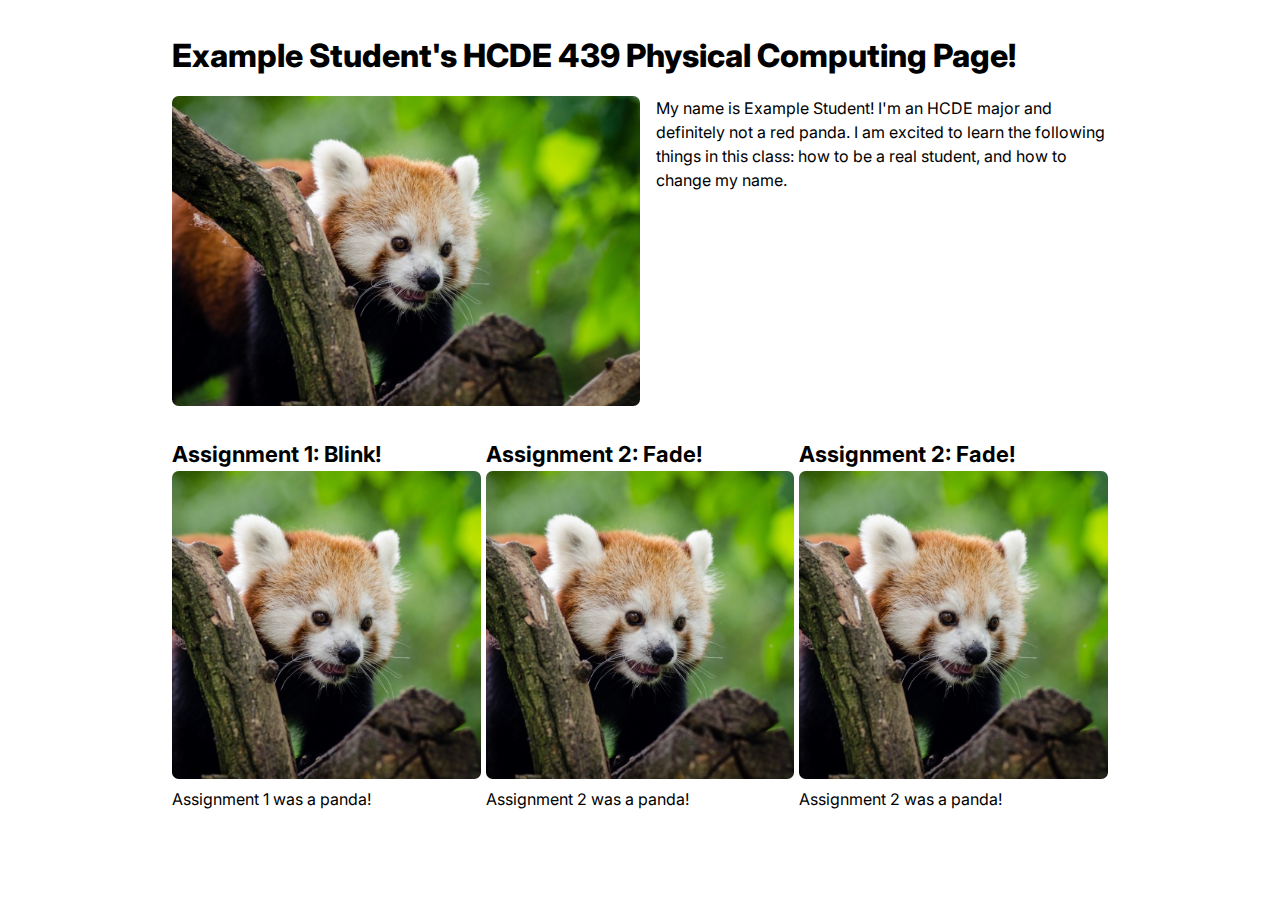
<file: index.html>
<!DOCTYPE html>
<html>
  <head>
    <meta charset="utf-8" />
    <meta name="viewport" content="width=device-width, maximum-scale=1.0" />

    <title>Example Student's HCDE 439 Physical Computing Page!</title>

    <link href="style.css" rel="stylesheet" />
  </head>
  <body>
    <h1>Example Student's HCDE 439 Physical Computing Page!</h1>

    <div class="header">
      <img src="red-panda.jpg" />
      <p>
        My name is Example Student! I'm an HCDE major and definitely not a red
        panda. I am excited to learn the following things in this class: how to
        be a real student, and how to change my name.
      </p>
    </div>

    <div class="grid">
      <div class="assignment">
        <a href="a1.html">
          <h2>Assignment 1: Blink!</h2>
          <img src="red-panda.jpg" />
        </a>
        <p>Assignment 1 was a panda!</p>
      </div>

      <div class="assignment">
        <a href="a2.html">
          <h2>Assignment 2: Fade!</h2>
          <img src="red-panda.jpg" />
        </a>
        <p>Assignment 2 was a panda!</p>
      </div>

      <div class="assignment">
        <a href="a2.html">
          <h2>Assignment 2: Fade!</h2>
          <img src="red-panda.jpg" />
        </a>
        <p>Assignment 2 was a panda!</p>
      </div>
    </div>
  </body>
</html>
</file>
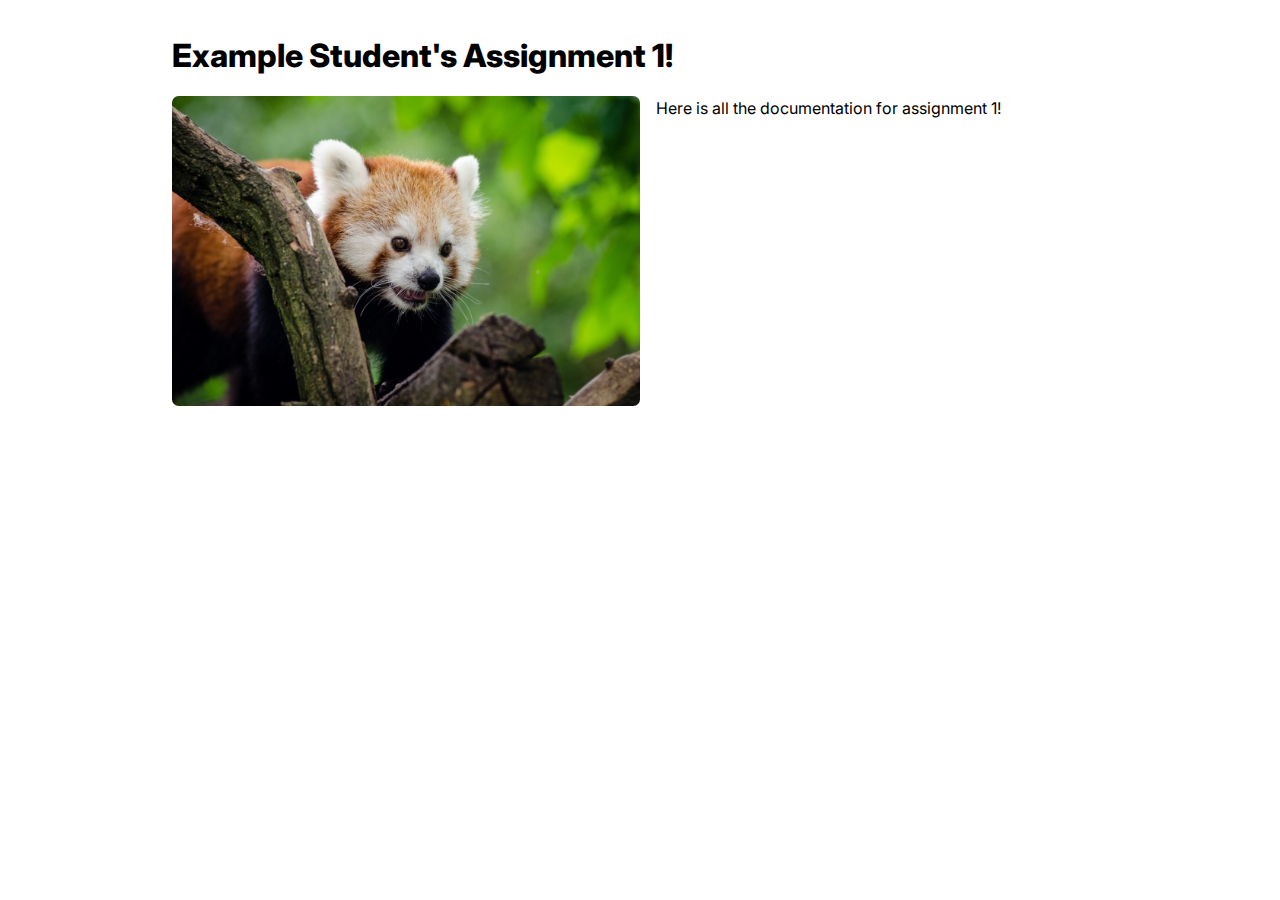
<file: a1.html>
<!DOCTYPE html>
<html>
  <head>
    <meta charset="utf-8" />
    <meta name="viewport" content="width=device-width, maximum-scale=1.0" />

    <title>Example Student's HCDE 439 Physical Computing Page!</title>

    <link href="style.css" rel="stylesheet" type="text/css" />
  </head>
  <body>
    <h1>Example Student's Assignment 1!</h1>
    <div class="header">
      <img src="red-panda.jpg" />
      <p>Here is all the documentation for assignment 1!</p>
    </div>
  </body>
</html>
</file>
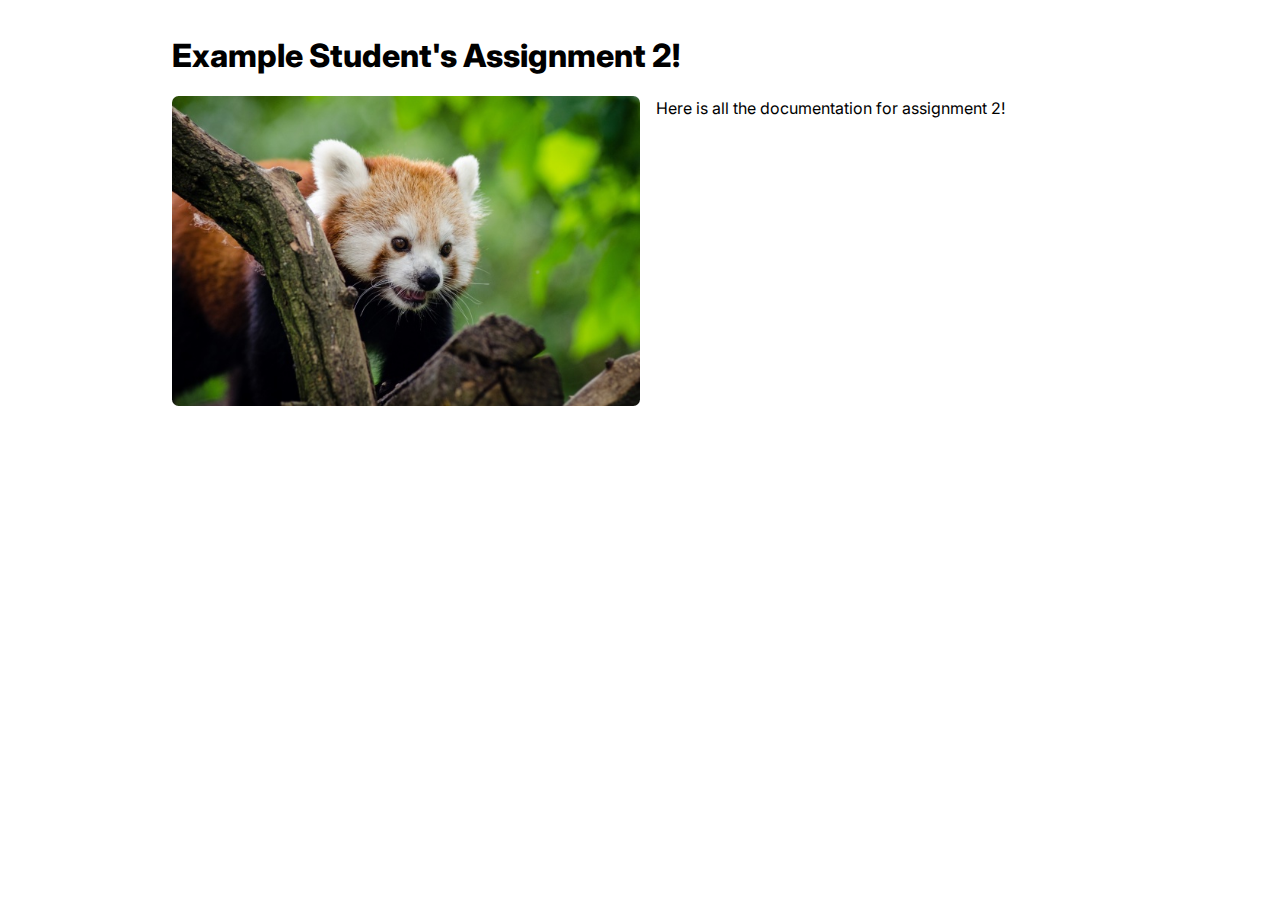
<file: a2.html>
<!DOCTYPE html>
<html>
  <head>
    <meta charset="utf-8" />
    <meta name="viewport" content="width=device-width, maximum-scale=1.0" />

    <title>Example Student's HCDE 439 Physical Computing Page!</title>

    <link href="style.css" rel="stylesheet" type="text/css" />
  </head>
  <body>
    <h1>Example Student's Assignment 2!</h1>
    <div class="header">
      <img src="red-panda.jpg" />
      <p>Here is all the documentation for assignment 2!</p>
    </div>
  </body>
</html>
</file>
<file: style.css>
@import url("https://fonts.googleapis.com/css2?family=Inter:wght@100;200;300;400;500;600;700;800;900&display=swap");

*,
*::before,
*::after {
  box-sizing: border-box;
}

* {
  margin: 0;
}

img,
picture,
video,
canvas,
svg {
  display: block;
  max-width: 100%;
}

body {
  font-family: "Inter", sans-serif;
  line-height: 1.5;
  -webkit-font-smoothing: antialiased;
  max-width: 1000px;
  padding: 2em;
  margin: auto;
}

h1 {
  font-weight: 800;
}

.title {
  align-items: flex-start;
}

h2 {
  font-weight: 700;
  font-size: 16.5pt;
}

h3 {
  font-weight: 600;
  font-size: 14.5pt;
  margin-bottom: 2pt;
}

h4 {
  font-weight: 550;
  font-size: 14.5pt;
  text-align: center;
}

figure img {
  width: auto;
  /* aspect-ratio: 1; */
  object-fit: cover;
  /* float: right; */
  border-radius: 8pt;
}

figcaption {
  font-style: italic;
  font-size: 10pt;
  text-align: left;
}

pre {
  font-size: 12pt;
  font-weight: 400;
  /* font-family: "Inter", sans-serif; */
}

video {
  padding: 10pt;
}

#fontchange {
  padding-bottom: 1.5em;
}

.header {
  display: flex;
  gap: 1em;
  margin-top: 1em;
}

.header img {
  width: 50%;
  object-fit: cover;
  border-radius: 5pt;
}

.grid {
  display: grid;
  grid-template-columns: auto auto auto;
  gap: 5px;
  margin-top: 2em;
}

.assignment a {
  color: #000;
  text-decoration: none;
}

.assignment a:hover {
  color: #f06;
}

.assignment img {
  aspect-ratio: 1;
  object-fit: cover;
  border-radius: 5pt;
}

.assignment p {
  margin-top: 0.5em;
}

.block {
  display: grid;
  grid-template-columns: 2fr 4fr;
  gap: 1px;
  margin-top: 2em;
  /* padding-left: 10px; */
  /* align-items: first baseline; */
}

#intro {
  padding-left: 20px;
}

.content {
  display: grid;
  grid-template-columns: 2fr 2fr;
  gap: 1px;
  margin-top: 2em;
  align-items: first baseline;
}

.block img {
  width: auto;
  aspect-ratio: 1;
  object-fit: cover;
  float: left;
  border-radius: 8pt;
}

.column {
  display: grid;
  grid-template-columns: auto auto;
  gap: 5px;
  margin-top: 1em;
  /* align-items: center; */
}

#row-content {
  border: 2px;
  border-top-style: groove;
  padding-top: 15px;
  padding-bottom: 15px;
}

#para-end {
  border: 2px;
  border-bottom-style: groove;
}

.row-column {
  display: grid;
  grid-template-rows: auto auto;
  gap: 1px;
  margin-top: 1em;
}

.row {
  display: grid;
  grid-template-rows: auto;
  gap: 5px;
  margin-top: 1em;
}

.row img {
  margin-top: 1em;
  align-items: center;
}

.center {
  text-align: center;
  margin-top: 2em;
}

.center img {
  display: block;
  margin-left: auto;
  margin-right: auto;
  width: auto;
  border-radius: 8pt;
}


#previous {
  text-decoration: none;
  display: inline-block;
  padding: 8px 16px;
}

#next {
  text-decoration: none;
  display: inline-block;
  align-items: self-end;
  padding: 8px 16px;
}

.next:hover {
  border-style: solid;
  border-color: #2377f4;
  /* color: rgb(198, 218, 240); */
}

.previous:hover {
  border-style: solid;
  border-color: #2377f4;
  /* color: rgb(198, 218, 240); */
}

.previous {
  background-color: #f1f1f1;
  color: black;
  margin-right: 10em;
}

.next {
  background-color: #f1f1f1;
  color: black;
  margin-left: 10em;
}

.round {
  border-radius: 8pt;
}

footer {
  border-top: 2em;
  text-align: center;
  padding: 2px;
  background-color: rgb(255, 250, 248);
  color: white;
}

/* #rotate { */
  /* transform: rotate(270deg); */
  /* gap: 10px; */
  /* align-items: center; */
  /* padding-top: -30px; */
/* } */
/*  */
/* #column-split { */
  /* border: 2px; */
  /* border-left-style: groove; */
  /* padding-left: 15px; */
/* } */
</file>
